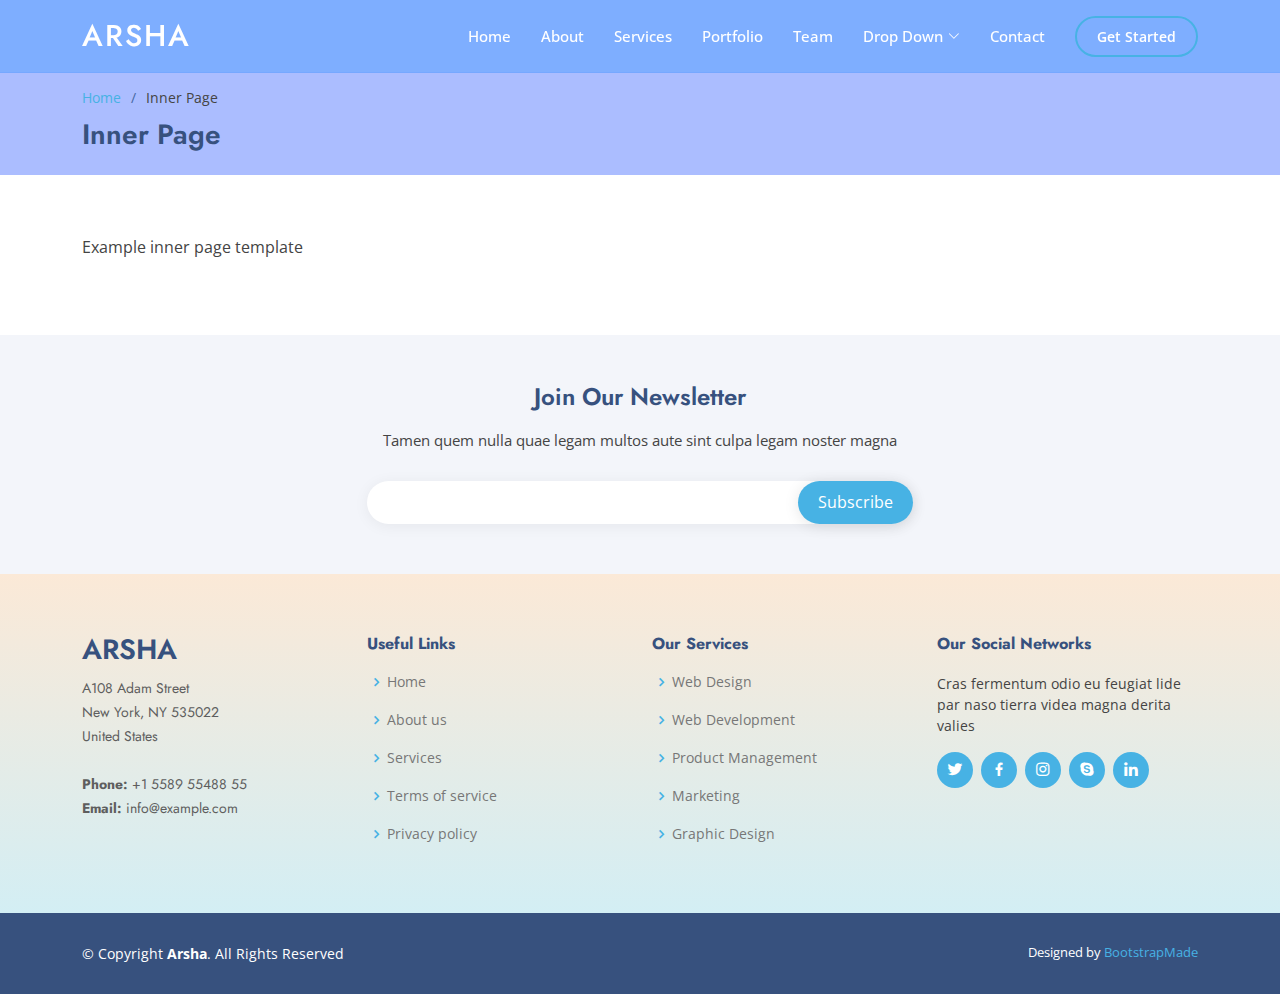
<file: inner-page.html>
<!DOCTYPE html>
<html lang="en">

<head>
  <meta charset="utf-8">
  <meta content="width=device-width, initial-scale=1.0" name="viewport">

  <title>Inner Page - Arsha Bootstrap Template</title>
  <meta content="" name="description">
  <meta content="" name="keywords">

  <!-- Favicons -->
  <link href="assets/img/favicon.png" rel="icon">
  <link href="assets/img/apple-touch-icon.png" rel="apple-touch-icon">

  <!-- Google Fonts -->
  <link href="https://fonts.googleapis.com/css?family=Open+Sans:300,300i,400,400i,600,600i,700,700i|Jost:300,300i,400,400i,500,500i,600,600i,700,700i|Poppins:300,300i,400,400i,500,500i,600,600i,700,700i" rel="stylesheet">

  <!-- Vendor CSS Files -->
  <link href="assets/vendor/aos/aos.css" rel="stylesheet">
  <link href="assets/vendor/bootstrap/css/bootstrap.min.css" rel="stylesheet">
  <link href="assets/vendor/bootstrap-icons/bootstrap-icons.css" rel="stylesheet">
  <link href="assets/vendor/boxicons/css/boxicons.min.css" rel="stylesheet">
  <link href="assets/vendor/glightbox/css/glightbox.min.css" rel="stylesheet">
  <link href="assets/vendor/remixicon/remixicon.css" rel="stylesheet">
  <link href="assets/vendor/swiper/swiper-bundle.min.css" rel="stylesheet">

  <!-- Template Main CSS File -->
  <link href="assets/css/style.css" rel="stylesheet">

  <!-- =======================================================
  * Template Name: Arsha
  * Updated: Sep 18 2023 with Bootstrap v5.3.2
  * Template URL: https://bootstrapmade.com/arsha-free-bootstrap-html-template-corporate/
  * Author: BootstrapMade.com
  * License: https://bootstrapmade.com/license/
  ======================================================== -->
</head>

<body>

  <!-- ======= Header ======= -->
  <header id="header" class="fixed-top header-inner-pages">
    <div class="container d-flex align-items-center">

      <h1 class="logo me-auto"><a href="index.html">Arsha</a></h1>
      <!-- Uncomment below if you prefer to use an image logo -->
      <!-- <a href="index.html" class="logo me-auto"><img src="assets/img/logo.png" alt="" class="img-fluid"></a>-->

      <nav id="navbar" class="navbar">
        <ul>
          <li><a class="nav-link scrollto " href="#hero">Home</a></li>
          <li><a class="nav-link scrollto" href="#about">About</a></li>
          <li><a class="nav-link scrollto" href="#services">Services</a></li>
          <li><a class="nav-link   scrollto" href="#portfolio">Portfolio</a></li>
          <li><a class="nav-link scrollto" href="#team">Team</a></li>
          <li class="dropdown"><a href="#"><span>Drop Down</span> <i class="bi bi-chevron-down"></i></a>
            <ul>
              <li><a href="#">Drop Down 1</a></li>
              <li class="dropdown"><a href="#"><span>Deep Drop Down</span> <i class="bi bi-chevron-right"></i></a>
                <ul>
                  <li><a href="#">Deep Drop Down 1</a></li>
                  <li><a href="#">Deep Drop Down 2</a></li>
                  <li><a href="#">Deep Drop Down 3</a></li>
                  <li><a href="#">Deep Drop Down 4</a></li>
                  <li><a href="#">Deep Drop Down 5</a></li>
                </ul>
              </li>
              <li><a href="#">Drop Down 2</a></li>
              <li><a href="#">Drop Down 3</a></li>
              <li><a href="#">Drop Down 4</a></li>
            </ul>
          </li>
          <li><a class="nav-link scrollto" href="#contact">Contact</a></li>
          <li><a class="getstarted scrollto" href="#about">Get Started</a></li>
        </ul>
        <i class="bi bi-list mobile-nav-toggle"></i>
      </nav><!-- .navbar -->

    </div>
  </header><!-- End Header -->

  <main id="main">

    <!-- ======= Breadcrumbs ======= -->
    <section id="breadcrumbs" class="breadcrumbs">
      <div class="container">

        <ol>
          <li><a href="index.html">Home</a></li>
          <li>Inner Page</li>
        </ol>
        <h2>Inner Page</h2>

      </div>
    </section><!-- End Breadcrumbs -->

    <section class="inner-page">
      <div class="container">
        <p>
          Example inner page template
        </p>
      </div>
    </section>

  </main><!-- End #main -->

  <!-- ======= Footer ======= -->
  <footer id="footer">

    <div class="footer-newsletter">
      <div class="container">
        <div class="row justify-content-center">
          <div class="col-lg-6">
            <h4>Join Our Newsletter</h4>
            <p>Tamen quem nulla quae legam multos aute sint culpa legam noster magna</p>
            <form action="" method="post">
              <input type="email" name="email"><input type="submit" value="Subscribe">
            </form>
          </div>
        </div>
      </div>
    </div>

    <div class="footer-top">
      <div class="container">
        <div class="row">

          <div class="col-lg-3 col-md-6 footer-contact">
            <h3>Arsha</h3>
            <p>
              A108 Adam Street <br>
              New York, NY 535022<br>
              United States <br><br>
              <strong>Phone:</strong> +1 5589 55488 55<br>
              <strong>Email:</strong> info@example.com<br>
            </p>
          </div>

          <div class="col-lg-3 col-md-6 footer-links">
            <h4>Useful Links</h4>
            <ul>
              <li><i class="bx bx-chevron-right"></i> <a href="#">Home</a></li>
              <li><i class="bx bx-chevron-right"></i> <a href="#">About us</a></li>
              <li><i class="bx bx-chevron-right"></i> <a href="#">Services</a></li>
              <li><i class="bx bx-chevron-right"></i> <a href="#">Terms of service</a></li>
              <li><i class="bx bx-chevron-right"></i> <a href="#">Privacy policy</a></li>
            </ul>
          </div>

          <div class="col-lg-3 col-md-6 footer-links">
            <h4>Our Services</h4>
            <ul>
              <li><i class="bx bx-chevron-right"></i> <a href="#">Web Design</a></li>
              <li><i class="bx bx-chevron-right"></i> <a href="#">Web Development</a></li>
              <li><i class="bx bx-chevron-right"></i> <a href="#">Product Management</a></li>
              <li><i class="bx bx-chevron-right"></i> <a href="#">Marketing</a></li>
              <li><i class="bx bx-chevron-right"></i> <a href="#">Graphic Design</a></li>
            </ul>
          </div>

          <div class="col-lg-3 col-md-6 footer-links">
            <h4>Our Social Networks</h4>
            <p>Cras fermentum odio eu feugiat lide par naso tierra videa magna derita valies</p>
            <div class="social-links mt-3">
              <a href="#" class="twitter"><i class="bx bxl-twitter"></i></a>
              <a href="#" class="facebook"><i class="bx bxl-facebook"></i></a>
              <a href="#" class="instagram"><i class="bx bxl-instagram"></i></a>
              <a href="#" class="google-plus"><i class="bx bxl-skype"></i></a>
              <a href="#" class="linkedin"><i class="bx bxl-linkedin"></i></a>
            </div>
          </div>

        </div>
      </div>
    </div>

    <div class="container footer-bottom clearfix">
      <div class="copyright">
        &copy; Copyright <strong><span>Arsha</span></strong>. All Rights Reserved
      </div>
      <div class="credits">
        <!-- All the links in the footer should remain intact. -->
        <!-- You can delete the links only if you purchased the pro version. -->
        <!-- Licensing information: https://bootstrapmade.com/license/ -->
        <!-- Purchase the pro version with working PHP/AJAX contact form: https://bootstrapmade.com/arsha-free-bootstrap-html-template-corporate/ -->
        Designed by <a href="https://bootstrapmade.com/">BootstrapMade</a>
      </div>
    </div>
  </footer><!-- End Footer -->

  <div id="preloader"></div>
  <a href="#" class="back-to-top d-flex align-items-center justify-content-center"><i class="bi bi-arrow-up-short"></i></a>

  <!-- Vendor JS Files -->
  <script src="assets/vendor/aos/aos.js"></script>
  <script src="assets/vendor/bootstrap/js/bootstrap.bundle.min.js"></script>
  <script src="assets/vendor/glightbox/js/glightbox.min.js"></script>
  <script src="assets/vendor/isotope-layout/isotope.pkgd.min.js"></script>
  <script src="assets/vendor/swiper/swiper-bundle.min.js"></script>
  <script src="assets/vendor/waypoints/noframework.waypoints.js"></script>
  <script src="assets/vendor/php-email-form/validate.js"></script>

  <!-- Template Main JS File -->
  <script src="assets/js/main.js"></script>

</body>

</html>
</file>
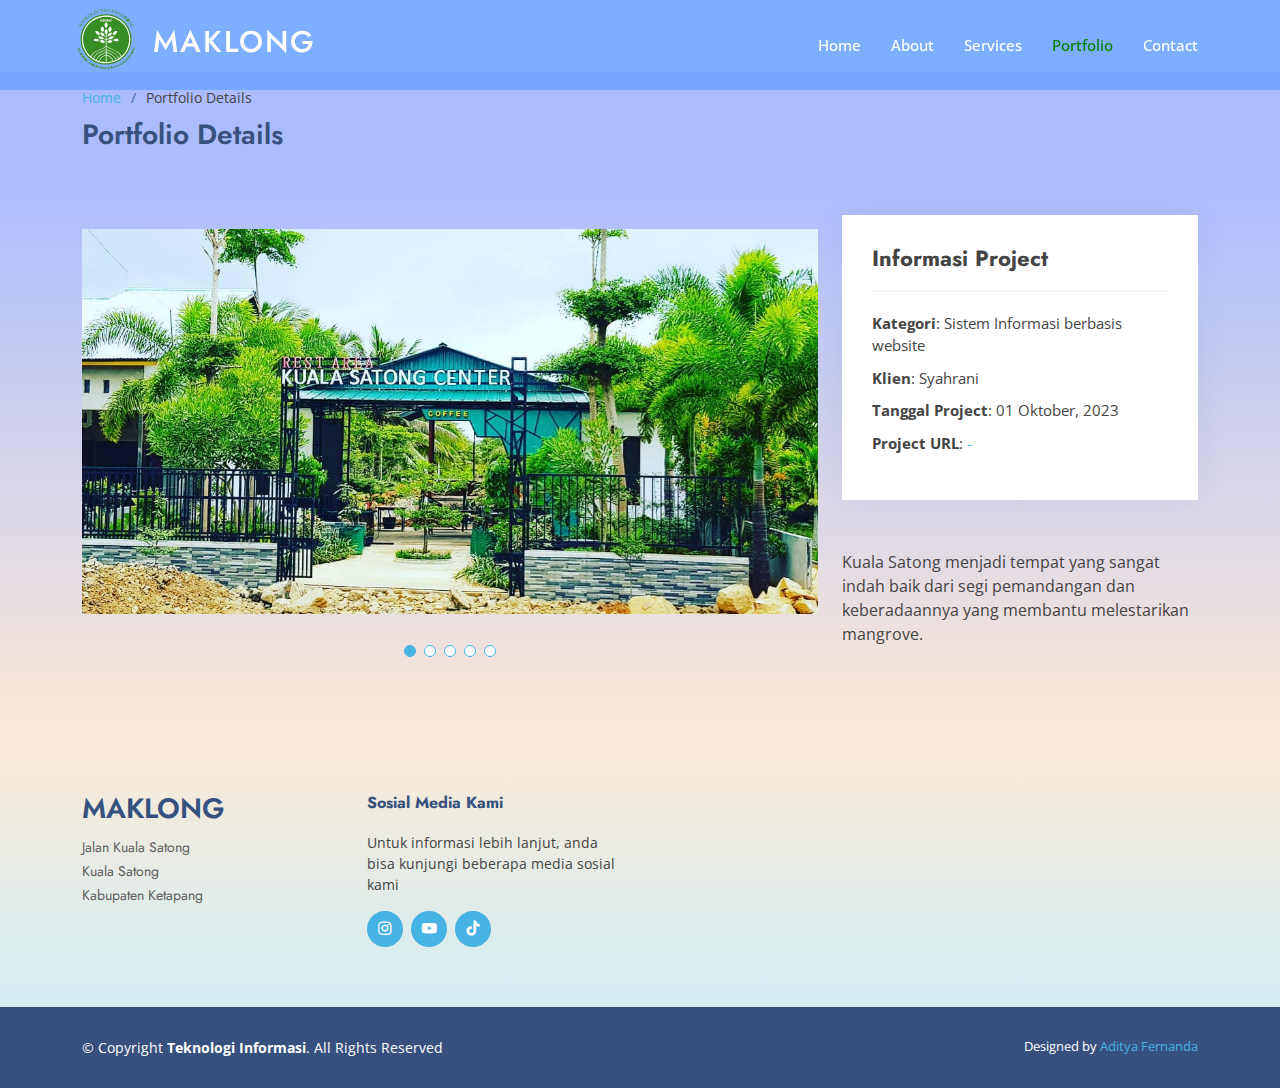
<file: portfolio-details.html>
<!DOCTYPE html>
<html lang="en">

<head>
  <meta charset="utf-8">
  <meta content="width=device-width, initial-scale=1.0" name="viewport">

  <title>MANGROVE KUALA SATONG</title>
  <meta content="" name="description">
  <meta content="" name="keywords">

  <!-- Favicons -->
  <link href="assets/img/portfolio/Logo mangrove center.svg" rel="icon">
  <link href="assets/img/apple-touch-icon.png" rel="apple-touch-icon">

  <!-- Google Fonts -->
  <link href="https://fonts.googleapis.com/css?family=Open+Sans:300,300i,400,400i,600,600i,700,700i|Jost:300,300i,400,400i,500,500i,600,600i,700,700i|Poppins:300,300i,400,400i,500,500i,600,600i,700,700i" rel="stylesheet">

  <!-- Vendor CSS Files -->
  <link href="assets/vendor/aos/aos.css" rel="stylesheet">
  <link href="assets/vendor/bootstrap/css/bootstrap.min.css" rel="stylesheet">
  <link href="assets/vendor/bootstrap-icons/bootstrap-icons.css" rel="stylesheet">
  <link href="assets/vendor/boxicons/css/boxicons.min.css" rel="stylesheet">
  <link href="assets/vendor/glightbox/css/glightbox.min.css" rel="stylesheet">
  <link href="assets/vendor/remixicon/remixicon.css" rel="stylesheet">
  <link href="assets/vendor/swiper/swiper-bundle.min.css" rel="stylesheet">

  <!-- Template Main CSS File -->
  <link href="assets/css/style.css" rel="stylesheet">

  <!-- =======================================================
  * Template Name: Arsha
  * Updated: Sep 18 2023 with Bootstrap v5.3.2
  * Template URL: https://bootstrapmade.com/arsha-free-bootstrap-html-template-corporate/
  * Author: BootstrapMade.com
  * License: https://bootstrapmade.com/license/
  ======================================================== -->
</head>

<body>

  <!-- ======= Header ======= -->
  <header id="header" class="fixed-top header-inner-pages">
    <div class="container d-flex align-items-center">

      <h1 class="logo me-auto"><img src="assets/img/portfolio/Logo mangrove center.svg" alt="" class="img-fluid"></a>
        <a href="index.html">MAKLONG</a></h1>
      <!-- Uncomment below if you prefer to use an image logo -->
      <!-- <a href="index.html" class="logo me-auto"><img src="assets/img/logo.png" alt="" class="img-fluid"></a>-->

      <nav id="navbar" class="navbar">
        <ul>
          <li><a class="nav-link scrollto " href="#hero">Home</a></li>
          <li><a class="nav-link scrollto" href="#about">About</a></li>
          <li><a class="nav-link scrollto" href="#services">Services</a></li>
          <li><a class="nav-link active scrollto" href="#portfolio">Portfolio</a></li>
          <li><a class="nav-link scrollto" href="#contact">Contact</a></li>
        </ul>
        <i class="bi bi-list mobile-nav-toggle"></i>
      </nav><!-- .navbar -->

    </div>
  </header><!-- End Header -->

  <main id="main">

    <!-- ======= Breadcrumbs ======= -->
    <section id="breadcrumbs" class="breadcrumbs">
      <div class="container">

        <ol>
          <li><a href="index.html">Home</a></li>
          <li>Portfolio Details</li>
        </ol>
        <h2>Portfolio Details</h2>

      </div>
    </section><!-- End Breadcrumbs -->

    <!-- ======= Portfolio Details Section ======= -->
    <section id="portfolio-details" class="portfolio-details">
      <div class="container">

        <div class="row gy-4">

          <div class="col-lg-8">
            <div class="portfolio-details-slider swiper">
              <div class="swiper-wrapper align-items-center">

                <div class="swiper-slide">
                  <img src="assets/img/portfolio/Portofolio Detail 1.jpg" alt="">
                </div>

                <div class="swiper-slide">
                  <img src="assets/img/portfolio/Portofolio Detail 2!.jpg" alt="">
                </div>

                <div class="swiper-slide">
                  <img src="assets/img/portfolio/Portofolio Detail 3!.jpg" alt="">
                </div>

                <div class="swiper-slide">
                  <img src="assets/img/portfolio/Portofolio Detail 4.jpg" alt="">
                </div>

                <div class="swiper-slide">
                  <img src="assets/img/portfolio/Portofolio Detail 5.jpg" alt="">
                </div>



              </div>
              <div class="swiper-pagination"></div>
            </div>
          </div>

          <div class="col-lg-4">
            <div class="portfolio-info">
              <h3>Informasi Project</h3>
              <ul>
                <li><strong>Kategori</strong>: Sistem Informasi berbasis website</li>
                <li><strong>Klien</strong>: Syahrani</li>
                <li><strong>Tanggal Project</strong>: 01 Oktober, 2023</li>
                <li><strong>Project URL</strong>: <a href="#">-</a></li>
              </ul>
            </div>
            <div class="portfolio-description">
              <h2></h2>
              <p>
                Kuala Satong menjadi tempat yang sangat indah baik dari segi pemandangan dan keberadaannya yang membantu melestarikan mangrove.
              </p>
            </div>
          </div>

        </div>

      </div>
    </section><!-- End Portfolio Details Section -->

  </main><!-- End #main -->

  <!-- ======= Footer ======= -->
  <footer id="footer">

  
    <div class="footer-top">
      <div class="container">
        <div class="row">

          <div class="col-lg-3 col-md-6 footer-contact">
            <h3>MAKLONG</h3>
            <p>
              Jalan Kuala Satong <br>
              Kuala Satong<br>
              Kabupaten Ketapang <br><br>
            </p>
          </div>

        
          <div class="col-lg-3 col-md-6 footer-links">
            <h4>Sosial Media Kami</h4>
            <p>Untuk informasi lebih lanjut, anda bisa kunjungi beberapa media sosial kami</p>
            <div class="social-links mt-3">
              <a href="#" class="instagram"><i class="bx bxl-instagram"></i></a>
              <a href="#" class="youtube"><i class='bx bxl-youtube'></i></a>
              <a href="#" class="tiktok"><i class='bx bxl-tiktok'></i></a>
            </div>
          </div>

        </div>
      </div>
    </div>

    <div class="container footer-bottom clearfix">
      <div class="copyright">
        &copy; Copyright <strong><span>Teknologi Informasi</span></strong>. All Rights Reserved
      </div>
      <div class="credits">
        <!-- All the links in the footer should remain intact. -->
        <!-- You can delete the links only if you purchased the pro version. -->
        <!-- Licensing information: https://bootstrapmade.com/license/ -->
        <!-- Purchase the pro version with working PHP/AJAX contact form: https://bootstrapmade.com/arsha-free-bootstrap-html-template-corporate/ -->
        Designed by <a href="https://bootstrapmade.com/">Aditya Fernanda</a>
      </div>
    </div>
  </footer><!-- End Footer -->

  <div id="preloader"></div>
  <a href="#" class="back-to-top d-flex align-items-center justify-content-center"><i class="bi bi-arrow-up-short"></i></a>

  <!-- Vendor JS Files -->
  <script src="assets/vendor/aos/aos.js"></script>
  <script src="assets/vendor/bootstrap/js/bootstrap.bundle.min.js"></script>
  <script src="assets/vendor/glightbox/js/glightbox.min.js"></script>
  <script src="assets/vendor/isotope-layout/isotope.pkgd.min.js"></script>
  <script src="assets/vendor/swiper/swiper-bundle.min.js"></script>
  <script src="assets/vendor/waypoints/noframework.waypoints.js"></script>
  <script src="assets/vendor/php-email-form/validate.js"></script>

  <!-- Template Main JS File -->
  <script src="assets/js/main.js"></script>

</body>

</html>
</file>
<file: assets/css/style.css>
/**
* Template Name: Arsha
* Updated: Sep 18 2023 with Bootstrap v5.3.2
* Template URL: https://bootstrapmade.com/arsha-free-bootstrap-html-template-corporate/
* Author: BootstrapMade.com
* License: https://bootstrapmade.com/license/
*/

/*--------------------------------------------------------------
# General
--------------------------------------------------------------*/
body {
  font-family: "Open Sans", sans-serif;
  color: #444444;
}

a {
  color: #47b2e4;
  text-decoration: none;
}

a:hover {
  color: #73c5eb;
  text-decoration: none;
}

h1,
h2,
h3,
h4,
h5,
h6 {
  font-family: "Jost", sans-serif;
}

/*--------------------------------------------------------------
# Preloader
--------------------------------------------------------------*/
#preloader {
  position: fixed;
  top: 0;
  left: 0;
  right: 0;
  bottom: 0;
  z-index: 9999;
  overflow: hidden;
  background: #37517e;
}

#preloader:before {
  content: "";
  position: fixed;
  top: calc(50% - 30px);
  left: calc(50% - 30px);
  border: 6px solid #37517e;
  border-top-color: #fff;
  border-bottom-color: #fff;
  border-radius: 50%;
  width: 60px;
  height: 60px;
  animation: animate-preloader 1s linear infinite;
}

@keyframes animate-preloader {
  0% {
    transform: rotate(0deg);
  }

  100% {
    transform: rotate(360deg);
  }
}

/*--------------------------------------------------------------
# Back to top button
--------------------------------------------------------------*/
.back-to-top {
  position: fixed;
  visibility: hidden;
  opacity: 0;
  right: 15px;
  bottom: 15px;
  z-index: 996;
  background: #47b2e4;
  width: 40px;
  height: 40px;
  border-radius: 50px;
  transition: all 0.4s;
}

.back-to-top i {
  font-size: 24px;
  color: #fff;
  line-height: 0;
}

.back-to-top:hover {
  background: #6bc1e9;
  color: #fff;
}

.back-to-top.active {
  visibility: visible;
  opacity: 1;
}

/*--------------------------------------------------------------
# Header
--------------------------------------------------------------*/
#header {
  transition: all 0.5s;
  z-index: 997;
  padding: 15px 0;
}

#header.header-scrolled,
#header.header-inner-pages {
  background:  rgba(112, 165, 255, 0.9);
}

#header .logo {
  font-size: 30px;
  margin: 0;
  padding: 0;
  line-height: 1;
  font-weight: 500;
  letter-spacing: 2px;
  text-transform: uppercase;
}

#header .logo a {
  color: #fff;
}

#header .logo img {
  max-height: 60px;
  position: relative;
  width: 60px;
  right: 6px;
  bottom: 6px;
}

/*--------------------------------------------------------------
# Navigation Menu
--------------------------------------------------------------*/
/**
* Desktop Navigation 
*/
.navbar {
  padding: 0;
}

.navbar ul {
  margin: 0;
  padding: 0;
  display: flex;
  list-style: none;
  align-items: center;
}

.navbar li {
  position: relative;
}

.navbar a,
.navbar a:focus {
  display: flex;
  align-items: center;
  justify-content: space-between;
  padding: 10px 0 10px 30px;
  font-size: 15px;
  font-weight: 500;
  color: #fff;
  white-space: nowrap;
  transition: 0.3s;
}

.navbar a i,
.navbar a:focus i {
  font-size: 12px;
  line-height: 0;
  margin-left: 5px;
}

.navbar a:hover,
.navbar .active,
.navbar .active:focus,
.navbar li:hover>a {
  color: green;
}

.navbar .getstarted,
.navbar .getstarted:focus {
  padding: 8px 20px;
  margin-left: 30px;
  border-radius: 50px;
  color: #fff;
  font-size: 14px;
  border: 2px solid #47b2e4;
  font-weight: 600;
}

.navbar .getstarted:hover,
.navbar .getstarted:focus:hover {
  color: #fff;
  background: #31a9e1;
}

.navbar .dropdown ul {
  display: block;
  position: absolute;
  left: 14px;
  top: calc(100% + 30px);
  margin: 0;
  padding: 10px 0;
  z-index: 99;
  opacity: 0;
  visibility: hidden;
  background: #fff;
  box-shadow: 0px 0px 30px rgba(127, 137, 161, 0.25);
  transition: 0.3s;
  border-radius: 4px;
}

.navbar .dropdown ul li {
  min-width: 200px;
}

.navbar .dropdown ul a {
  padding: 10px 20px;
  font-size: 14px;
  text-transform: none;
  font-weight: 500;
  color: #0c3c53;
}

.navbar .dropdown ul a i {
  font-size: 12px;
}

.navbar .dropdown ul a:hover,
.navbar .dropdown ul .active:hover,
.navbar .dropdown ul li:hover>a {
  color: #47b2e4;
}

.navbar .dropdown:hover>ul {
  opacity: 1;
  top: 100%;
  visibility: visible;
}

.navbar .dropdown .dropdown ul {
  top: 0;
  left: calc(100% - 30px);
  visibility: hidden;
}

.navbar .dropdown .dropdown:hover>ul {
  opacity: 1;
  top: 0;
  left: 100%;
  visibility: visible;
}

@media (max-width: 1366px) {
  .navbar .dropdown .dropdown ul {
    left: -90%;
  }

  .navbar .dropdown .dropdown:hover>ul {
    left: -100%;
  }
}

/**
* Mobile Navigation 
*/
.mobile-nav-toggle {
  color: #fff;
  font-size: 28px;
  cursor: pointer;
  display: none;
  line-height: 0;
  transition: 0.5s;
}

.mobile-nav-toggle.bi-x {
  color: #fff;
}

@media (max-width: 991px) {
  .mobile-nav-toggle {
    display: block;
  }

  .navbar ul {
    display: none;
  }
}

.navbar-mobile {
  position: fixed;
  overflow: hidden;
  top: 0;
  right: 0;
  left: 0;
  bottom: 0;
  background: rgba(40, 58, 90, 0.9);
  transition: 0.3s;
  z-index: 999;
}

.navbar-mobile .mobile-nav-toggle {
  position: absolute;
  top: 15px;
  right: 15px;
}

.navbar-mobile ul {
  display: block;
  position: absolute;
  top: 55px;
  right: 15px;
  bottom: 15px;
  left: 15px;
  padding: 10px 0;
  border-radius: 10px;
  background-color: #fff;
  overflow-y: auto;
  transition: 0.3s;
}

.navbar-mobile a,
.navbar-mobile a:focus {
  padding: 10px 20px;
  font-size: 15px;
  color: #37517e;
}

.navbar-mobile a:hover,
.navbar-mobile .active,
.navbar-mobile li:hover>a {
  color: #47b2e4;
}

.navbar-mobile .getstarted,
.navbar-mobile .getstarted:focus {
  margin: 15px;
  color: #37517e;
}

.navbar-mobile .dropdown ul {
  position: static;
  display: none;
  margin: 10px 20px;
  padding: 10px 0;
  z-index: 99;
  opacity: 1;
  visibility: visible;
  background: #fff;
  box-shadow: 0px 0px 30px rgba(127, 137, 161, 0.25);
}

.navbar-mobile .dropdown ul li {
  min-width: 200px;
}

.navbar-mobile .dropdown ul a {
  padding: 10px 20px;
}

.navbar-mobile .dropdown ul a i {
  font-size: 12px;
}

.navbar-mobile .dropdown ul a:hover,
.navbar-mobile .dropdown ul .active:hover,
.navbar-mobile .dropdown ul li:hover>a {
  color: #47b2e4;
}

.navbar-mobile .dropdown>.dropdown-active {
  display: block;
  visibility: visible !important;
}

/*--------------------------------------------------------------
# Hero Section
--------------------------------------------------------------*/
#hero {
  width: 100%;
  height: 100vh;
  background: url(../img/Latar\ Hero\.jpeg) fixed center center;
  background-size: cover;
}

#hero .container {
  padding-top: 72px;
}

#hero h1 {
  margin: 0 0 10px 0;
  font-size: 48px;
  font-weight: 700;
  line-height: 56px;
  color: #fff;
  text-align: center;
  position: absolute;
  top: 50%;
  left: 50%;
  transform: translateX(-50%) translateY(-75%);
}

#hero h2 {
  color: rgba(255, 255, 255, 0.6);
  margin-bottom: 50px;
  font-size: 24px;
  text-align: center;
  position: relative;
  top: 55%;
  left: 16%;
  transform: translateX(-50) translateY(-30);
}

#hero .btn-get-started {
  font-family: "Jost", sans-serif;
  font-weight: 500;
  font-size: 16px;
  letter-spacing: 1px;
  display: inline-block;
  padding: 10px 28px 11px 28px;
  border-radius: 50px;
  transition: 0.5s;
  margin: 10px0 0 0;
  color: #fff;
  background: #47b2e4;
  position: relative;
  top: 48px;
  left: 12%;
}

#hero .btn-get-started:hover {
  background: #209dd8;
}

#hero .btn-watch-video {
  font-size: 16px;
  display: flex;
  align-items: center;
  transition: 0.5s;
  margin: 10px 0 0 25px;
  color: #ffffff;
  line-height: 1;
  position: relative;
  left: 25%;
  top: 40px;
  
}

#hero .btn-watch-video i {
  line-height: 0;
  color: #fff;
  font-size: 32px;
  transition: 0.3s;
  align-items: center;
  position: relative;
  top: 3%;
  right: 7%;
}


#hero .btn-watch-video:hover i {
  color: #47b2e4;
}

#hero .animated {
  animation: up-down 2s ease-in-out infinite alternate-reverse both;
}

@media (max-width: 991px) {
  #hero {
    height: 100vh;
    text-align: center;
  }

  #hero .animated {
    animation: none;
  }

  #hero .hero-img {
    text-align: center;
  }

  #hero .hero-img img {
    width: 50%;
  }
}

@media (max-width: 768px) {
  #hero h1 {
    font-size: 28px;
    line-height: 36px;
  }

  #hero h2 {
    font-size: 18px;
    line-height: 24px;
    margin-bottom: 30px;
  }

  #hero .hero-img img {
    width: 70%;
  }
}

@media (max-width: 575px) {
  #hero .hero-img img {
    width: 80%;
  }

  #hero .btn-get-started {
    font-size: 16px;
    padding: 10px 24px 11px 24px;
  }
}

@keyframes up-down {
  0% {
    transform: translateY(10px);
  }

  100% {
    transform: translateY(-10px);
  }
}

/*--------------------------------------------------------------
# Sections General
--------------------------------------------------------------*/
section {
  padding: 60px 0;
  overflow: hidden;
}

.section-bg {
  background-color: #f3f5fa;
}

.section-title {
  text-align: center;
  padding-bottom: 30px;
}

.section-title h2 {
  font-size: 32px;
  font-weight: bold;
  text-transform: uppercase;
  margin-bottom: 20px;
  padding-bottom: 20px;
  position: relative;
  color: #37517e;
}

.section-title h2::before {
  content: "";
  position: absolute;
  display: block;
  width: 120px;
  height: 1px;
  background: #ddd;
  bottom: 1px;
  left: calc(50% - 60px);
}

.section-title h2::after {
  content: "";
  position: absolute;
  display: block;
  width: 40px;
  height: 3px;
  background: #47b2e4;
  bottom: 0;
  left: calc(50% - 20px);
}

.section-title p {
  margin-bottom: 0;
}

/*--------------------------------------------------------------
# Clients
--------------------------------------------------------------*/
.clients {
  padding: 12px 0;
  text-align: center;
}

.clients img {
  max-width: 45%;
  transition: all 0.4s ease-in-out;
  display: inline-block;
  padding: 15px 0;
  filter: grayscale(100);
}

.clients img:hover {
  filter: none;
  transform: scale(1.1);
}

@media (max-width: 768px) {
  .clients img {
    max-width: 40%;
  }
}

/*--------------------------------------------------------------
# About Us
--------------------------------------------------------------*/
.about {
  width: 100%;
  height: 102vh;
  background: url(../img/belajarcorel3.svg);
  background-size: cover;
}

.about .content p {
  color: black ;
  font-family: Cambria, Cochin, Georgia, Times, 'Times New Roman', serif;
  font-style: normal;
  outline-width: 39px;
  outline-color: #28a745;
}
  

.about .content h3 {
  font-weight: 600;
  font-size: 26px;
}

.about .content ul {
  list-style: none;
  padding: 0;
}

.about .content ul li {
  padding-left: 28px;
  position: relative;
  color: #34073d;
  font-weight: bold;
  font-style: italic;
}

.about .content ul li+li {
  margin-top: 10px;
}

.about .content ul i {
  position: absolute;
  left: 0;
  top: 2px;
  font-size: 20px;
  color: skyblue;
  line-height: 1;
}

.about .content p:last-child {
  margin-bottom: 0;
}

.about .content .btn-learn-more {
  font-family: "Poppins", sans-serif;
  font-weight: 500;
  font-size: 14px;
  letter-spacing: 1px;
  display: inline-block;
  padding: 12px 32px; 
  border-radius: 4px;
  transition: 0.3s;
  line-height: 1;
  color: #47b2e4;
  animation-delay: 0.8s;
  margin-top: 6px;
  border: 2px solid #47b2e4;
}

.about .content .btn-learn-more:hover {
  background: #47b2e4;
  color: #fff;
  text-decoration: none;
}

/*--------------------------------------------------------------
# Why Us
--------------------------------------------------------------*/
.why-us {
  background-size: cover;
  background-image: linear-gradient(to bottom, #b2ef90, #47b2ee);
}

.why-us .content {
  padding: 60px 100px 0 100px;
}

.why-us .content h3 {
  font-weight: 400;
  font-size: 34px;
  color: #37517e;
}

.why-us .content h4 {
  font-size: 20px;
  font-weight: 700;
  margin-top: 5px;
}

.why-us .content p {
  font-size: 15px;
  color: #848484;
}

.why-us .img {
  background-size: contain;
  background-repeat: no-repeat;
  background-position: center center;
}

.why-us .accordion-list {
  padding: 0 100px 60px 100px;
}

.why-us .accordion-list ul {
  padding: 0;
  list-style: none;
}

.why-us .accordion-list li+li {
  margin-top: 15px;
}

.why-us .accordion-list li {
  padding: 20px;
  background: #fff;
  border-radius: 4px;
}

.why-us .accordion-list a {
  display: block;
  position: relative;
  font-family: "Poppins", sans-serif;
  font-size: 16px;
  line-height: 24px;
  font-weight: 500;
  padding-right: 30px;
  outline: none;
  cursor: pointer;
}

.why-us .accordion-list span {
  color: #47b2e4;
  font-weight: 600;
  font-size: 18px;
  padding-right: 10px;
}

.why-us .accordion-list i {
  font-size: 24px;
  position: absolute;
  right: 0;
  top: 0;
}

.why-us .accordion-list p {
  margin-bottom: 0;
  padding: 10px 0 0 0;
}

.why-us .accordion-list .icon-show {
  display: none;
}

.why-us .accordion-list a.collapsed {
  color: #343a40;
}

.why-us .accordion-list a.collapsed:hover {
  color: #47b2e4;
}

.why-us .accordion-list a.collapsed .icon-show {
  display: inline-block;
}

.why-us .accordion-list a.collapsed .icon-close {
  display: none;
}

@media (max-width: 1024px) {

  .why-us .content,
  .why-us .accordion-list {
    padding-left: 0;
    padding-right: 0;
  }
}

@media (max-width: 992px) {
  .why-us .img {
    min-height: 400px;
  }

  .why-us .content {
    padding-top: 30px;
  }

  .why-us .accordion-list {
    padding-bottom: 30px;
  }
}

@media (max-width: 575px) {
  .why-us .img {
    min-height: 200px;
  }
}

/*--------------------------------------------------------------
# Skills
--------------------------------------------------------------*/
.skills {
  background-size: cover;
  background-image: linear-gradient(to bottom, #47b2ee, #60efff);
}

.skills .content h3 {
  font-weight: 700;
  font-size: 32px;
  color: #37517e;
  font-family: "Poppins", sans-serif;
}

.skills .content ul {
  list-style: none;
  padding: 0;
}

.skills .content ul li {
  padding-bottom: 10px;
}

.skills .content ul i {
  font-size: 20px;
  padding-right: 4px;
  color: #47b2e4;
}

.skills .content p:last-child {
  margin-bottom: 0;
}

.skills .progress {
  height: 60px;
  display: block;
  background: none;
  border-radius: 0;
}

.skills .progress .skill {
  padding: 0;
  margin: 0 0 6px 0;
  text-transform: uppercase;
  display: block;
  font-weight: 600;
  font-family: "Poppins", sans-serif;
  color: #37517e;
}

.skills .progress .skill .val {
  float: right;
  font-style: normal;
}

.skills .progress-bar-wrap {
  background: #e8edf5;
  height: 10px;
}

.skills .progress-bar {
  width: 1px;
  height: 10px;
  transition: 0.9s;
  background-color: #4668a2;
}

/*--------------------------------------------------------------
# Services
--------------------------------------------------------------*/
.services {
  background: url(../img/coba\ corel\ coy1.svg);
  background-size: cover;
} 

.services .section-title h2 {
  text-shadow: white;
}


.services .icon-box {
  box-shadow: 0px 0 25px 0 rgba(0, 0, 0, 0.1);
  padding: 50px 30px;
  transition: all ease-in-out 0.4s;
  background: #fff;
}

.services .icon-box .icon {
  margin-bottom: 10px;
}

.services .icon-box .icon i {
  color: #47b2e4;
  font-size: 36px;
  transition: 0.3s;
}

.services .icon-box h4 {
  font-weight: 500;
  margin-bottom: 15px;
  font-size: 24px;
}

.services .icon-box h4 a {
  color: #37517e;
  transition: ease-in-out 0.3s;
}

.services .icon-box p {
  line-height: 24px;
  font-size: 14px;
  margin-bottom: 0;
}

.services .icon-box:hover {
  transform: translateY(-10px);
}

.services .icon-box:hover h4 a {
  color: #47b2e4;
}

/*--------------------------------------------------------------
# Middle
--------------------------------------------------------------*/
.cta {
  background: url("../img/Latar\ Hero\ 3.jpg") fixed center center;
  background-size: cover;
  padding: 120px 0;
  width: 100%;
}

@media (max-width: 1024px) {
  .cta {
    background-attachment: scroll;
  }
}

@media (min-width: 769px) {
  .cta .cta-btn-container {
    display: flex;
    align-items: center;
    justify-content: flex-end;
  }
}

@media (max-width: 1024px) {
  .cta {
    background-attachment: scroll;
  }
}

@media (min-width: 769px) {
  .cta .cta-btn-container {
    display: flex;
    align-items: center;
    justify-content: flex-end;
  }
}

/*--------------------------------------------------------------
# Portfolio
--------------------------------------------------------------*/
.portfolio {
  background-image: linear-gradient(to bottom, #40c9ff, #95cfc6);
}

.portfolio #portfolio-flters {
  list-style: none;
  margin-bottom: 20px;
}

.portfolio #portfolio-flters li {
  cursor: pointer;
  display: inline-block;
  margin: 10px 5px;
  font-size: 15px;
  font-weight: 500;
  line-height: 1;
  color: #444444;
  transition: all 0.3s;
  padding: 8px 20px;
  border-radius: 50px;
  font-family: "Poppins", sans-serif;
}

.portfolio #portfolio-flters li:hover,
.portfolio #portfolio-flters li.filter-active {
  background: #47b2e4;
  color: #fff;
}

.portfolio .portfolio-item {
  margin-bottom: 30px;
}

.portfolio .portfolio-item .portfolio-img {
  overflow: hidden;
}

.portfolio .portfolio-item .portfolio-img img {
  transition: all 0.6s;
}

.portfolio .portfolio-item .portfolio-info {
  opacity: 0;
  position: absolute;
  left: 15px;
  bottom: 0;
  z-index: 3;
  right: 15px;
  transition: all 0.3s;
  background: rgba(55, 81, 126, 0.8);
  padding: 10px 15px;
}

.portfolio .portfolio-item .portfolio-info h4 {
  font-size: 18px;
  color: #fff;
  font-weight: 600;
  color: #fff;
  margin-bottom: 0px;
}

.portfolio .portfolio-item .portfolio-info p {
  color: #f9fcfe;
  font-size: 14px;
  margin-bottom: 0;
}

.portfolio .portfolio-item .portfolio-info .preview-link,
.portfolio .portfolio-item .portfolio-info .details-link {
  position: absolute;
  right: 40px;
  font-size: 24px;
  top: calc(50% - 18px);
  color: #fff;
  transition: 0.3s;
}

.portfolio .portfolio-item .portfolio-info .preview-link:hover,
.portfolio .portfolio-item .portfolio-info .details-link:hover {
  color: #47b2e4;
}

.portfolio .portfolio-item .portfolio-info .details-link {
  right: 10px;
}

.portfolio .portfolio-item:hover .portfolio-img img {
  transform: scale(1.15);
}

.portfolio .portfolio-item:hover .portfolio-info {
  opacity: 1;
}

/*--------------------------------------------------------------
# Portfolio Details
--------------------------------------------------------------*/
.portfolio-details {
  padding-top: 40px;
  background-image: linear-gradient(to bottom, #abbdff, #fbe9d7);
  background-size: cover;
}

.portfolio-details .portfolio-details-slider img {
  width: 100%;
}

.portfolio-details .portfolio-details-slider .swiper-pagination {
  margin-top: 20px;
  position: relative;
}

.portfolio-details .portfolio-details-slider .swiper-pagination .swiper-pagination-bullet {
  width: 12px;
  height: 12px;
  background-color: #fff;
  opacity: 1;
  border: 1px solid #47b2e4;
}

.portfolio-details .portfolio-details-slider .swiper-pagination .swiper-pagination-bullet-active {
  background-color: #47b2e4;
}

.portfolio-details .portfolio-info {
  padding: 30px;
  box-shadow: 0px 0 30px rgba(55, 81, 126, 0.08);
  background: white;
}

.portfolio-details .portfolio-info h3 {
  font-size: 22px;
  font-weight: 700;
  margin-bottom: 20px;
  padding-bottom: 20px;
  border-bottom: 1px solid #eee;
}

.portfolio-details .portfolio-info ul {
  list-style: none;
  padding: 0;
  font-size: 15px;
}

.portfolio-details .portfolio-info ul li+li {
  margin-top: 10px;
}

.portfolio-details .portfolio-description {
  padding-top: 30px;
}

.portfolio-details .portfolio-description h2 {
  font-size: 26px;
  font-weight: 700;
  margin-bottom: 20px;
}

.portfolio-details .portfolio-description p {
  padding: 0;
}

/*--------------------------------------------------------------
# Team
--------------------------------------------------------------*/
.team {
  background-image: linear-gradient(to bottom, #d8ded6, #83d0cb);
}
.team .member {
  position: relative;
  padding: 30px;
  border-radius: 5px;
  transition: 0.5s;
  height: 100%;
}

.team .member .pic {
  overflow: hidden;
  width: 180px;
  border-radius: 50%;
}

.team .member .pic img {
  transition: ease-in-out 0.3s;
}

.team .member:hover {
  transform: translateY(-10px);
}

.team .member .member-info {
  padding-left: 30px;
}

.team .member h4 {
  font-weight: 700;
  margin-bottom: 5px;
  font-size: 20px;
  color: #37517e;
}

.team .member span {
  display: block;
  font-size: 15px;
  padding-bottom: 10px;
  position: relative;
  font-weight: 500;
}

.team .member span::after {
  content: "";
  position: absolute;
  display: block;
  width: 50px;
  height: 1px;
  background: #cbd6e9;
  bottom: 0;
  left: 0;
}

.team .member p {
  margin: 10px 0 0 0;
  font-size: 14px;
}

.team .member .social {
  margin-top: 12px;
  display: flex;
  align-items: center;
  justify-content: flex-start;
}


.team .member .social a i {
  color: #37517e;
  font-size: 16px;
  margin: 0 2px;
}

.team .member .social a:hover {
  background: #47b2e4;
}

.team .member .social a:hover i {
  color: #fff;
}

.team .member .social a+a {
  margin-left: 8px;
}

/*--------------------------------------------------------------
# Pricing
--------------------------------------------------------------*/
.pricing .row {
  padding-top: 40px;
}

.pricing .box {
  padding: 60px 40px;
  box-shadow: 0 3px 20px -2px rgba(20, 45, 100, 0.1);
  background: #fff;
  height: 100%;
  border-top: 4px solid #fff;
  border-radius: 5px;
}

.pricing h3 {
  font-weight: 500;
  margin-bottom: 15px;
  font-size: 20px;
  color: #37517e;
}

.pricing h4 {
  font-size: 48px;
  color: #37517e;
  font-weight: 400;
  font-family: "Jost", sans-serif;
  margin-bottom: 25px;
}

.pricing h4 sup {
  font-size: 28px;
}

.pricing h4 span {
  color: #47b2e4;
  font-size: 18px;
  display: block;
}

.pricing ul {
  padding: 20px 0;
  list-style: none;
  color: #999;
  text-align: left;
  line-height: 20px;
}

.pricing ul li {
  padding: 10px 0 10px 30px;
  position: relative;
}

.pricing ul i {
  color: #28a745;
  font-size: 24px;
  position: absolute;
  left: 0;
  top: 6px;
}

.pricing ul .na {
  color: #ccc;
}

.pricing ul .na i {
  color: #ccc;
}

.pricing ul .na span {
  text-decoration: line-through;
}

.pricing .buy-btn {
  display: inline-block;
  padding: 12px 35px;
  border-radius: 50px;
  color: #47b2e4;
  transition: none;
  font-size: 16px;
  font-weight: 500;
  font-family: "Jost", sans-serif;
  transition: 0.3s;
  border: 1px solid #47b2e4;
}

.pricing .buy-btn:hover {
  background: #47b2e4;
  color: #fff;
}

.pricing .featured {
  border-top-color: #47b2e4;
}

.pricing .featured .buy-btn {
  background: #47b2e4;
  color: #fff;
}

.pricing .featured .buy-btn:hover {
  background: #23a3df;
}

@media (max-width: 992px) {
  .pricing .box {
    max-width: 60%;
    margin: 0 auto 30px auto;
  }
}

@media (max-width: 767px) {
  .pricing .box {
    max-width: 80%;
    margin: 0 auto 30px auto;
  }
}

@media (max-width: 420px) {
  .pricing .box {
    max-width: 100%;
    margin: 0 auto 30px auto;
  }
}

/*--------------------------------------------------------------
# Frequently Asked Questions
--------------------------------------------------------------*/
.faq .faq-list {
  padding: 0 100px;
}

.faq .faq-list ul {
  padding: 0;
  list-style: none;
}

.faq .faq-list li+li {
  margin-top: 15px;
}

.faq .faq-list li {
  padding: 20px;
  background: #fff;
  border-radius: 4px;
  position: relative;
}

.faq .faq-list a {
  display: block;
  position: relative;
  font-family: "Poppins", sans-serif;
  font-size: 16px;
  line-height: 24px;
  font-weight: 500;
  padding: 0 30px;
  outline: none;
  cursor: pointer;
}

.faq .faq-list .icon-help {
  font-size: 24px;
  position: absolute;
  right: 0;
  left: 20px;
  color: #47b2e4;
}

.faq .faq-list .icon-show,
.faq .faq-list .icon-close {
  font-size: 24px;
  position: absolute;
  right: 0;
  top: 0;
}

.faq .faq-list p {
  margin-bottom: 0;
  padding: 10px 0 0 0;
}

.faq .faq-list .icon-show {
  display: none;
}

.faq .faq-list a.collapsed {
  color: #37517e;
  transition: 0.3s;
}

.faq .faq-list a.collapsed:hover {
  color: #47b2e4;
}

.faq .faq-list a.collapsed .icon-show {
  display: inline-block;
}

.faq .faq-list a.collapsed .icon-close {
  display: none;
}

@media (max-width: 1200px) {
  .faq .faq-list {
    padding: 0;
  }
}

/*--------------------------------------------------------------
# Contact
--------------------------------------------------------------*/
.contact {
  width: 100%;
  height: 100%;
  background: url(../img/background\ contact3.svg);
  background-size: cover;
}

.contact .info {
  border-top: 3px solid #47b2e4;
  border-bottom: 3px solid #47b2e4;
  padding: 30px;
  background: #fff;
  width: 100%;
  box-shadow: 0 0 24px 0 rgba(0, 0, 0, 0.1);
}

.contact .info i {
  font-size: 20px;
  color: #47b2e4;
  float: left;
  width: 44px;
  height: 44px;
  background: #e7f5fb;
  display: flex;
  justify-content: center;
  align-items: center;
  border-radius: 50px;
  transition: all 0.3s ease-in-out;
}

.contact .info h4 {
  padding: 0 0 0 60px;
  font-size: 22px;
  font-weight: 600;
  margin-bottom: 5px;
  color: #37517e;
}

.contact .info p {
  padding: 0 0 10px 60px;
  margin-bottom: 20px;
  font-size: 14px;
  color: #6182ba;
}

.contact .info .email p {
  padding-top: 5px;
}

.contact .info .social-links {
  padding-left: 60px;
}

.contact .info .social-links a {
  font-size: 18px;
  display: inline-block;
  background: #333;
  color: #fff;
  line-height: 1;
  padding: 8px 0;
  border-radius: 50%;
  text-align: center;
  width: 36px;
  height: 36px;
  transition: 0.3s;
  margin-right: 10px;
}

.contact .info .social-links a:hover {
  background: #47b2e4;
  color: #fff;
}

.contact .info .email:hover i,
.contact .info .address:hover i,
.contact .info .phone:hover i {
  background: #47b2e4;
  color: #fff;
}



@keyframes animate-loading {
  0% {
    transform: rotate(0deg);
  }

  100% {
    transform: rotate(360deg);
  }
}

/*--------------------------------------------------------------
# Breadcrumbs
--------------------------------------------------------------*/
.breadcrumbs {
  padding: 15px 0;
  background: #f3f5fa;
  min-height: 40px;
  margin-top: 72px;
  background: #abbdff;
}

@media (max-width: 992px) {
  .breadcrumbs {
    margin-top: 68px;
  }
}

.breadcrumbs h2 {
  font-size: 28px;
  font-weight: 600;
  color: #37517e;
}

.breadcrumbs ol {
  display: flex;
  flex-wrap: wrap;
  list-style: none;
  padding: 0 0 10px 0;
  margin: 0;
  font-size: 14px;
}

.breadcrumbs ol li+li {
  padding-left: 10px;
}

.breadcrumbs ol li+li::before {
  display: inline-block;
  padding-right: 10px;
  color: #4668a2;
  content: "/";
}

/*--------------------------------------------------------------
# Footer
--------------------------------------------------------------*/
#footer {
  font-size: 14px;
  background: #37517e;
}

#footer .footer-newsletter {
  padding: 50px 0;
  background: #f3f5fa;
  text-align: center;
  font-size: 15px;
  color: #444444;
}

#footer .footer-newsletter h4 {
  font-size: 24px;
  margin: 0 0 20px 0;
  padding: 0;
  line-height: 1;
  font-weight: 600;
  color: #37517e;
}

#footer .footer-newsletter form {
  margin-top: 30px;
  background: #fff;
  padding: 6px 10px;
  position: relative;
  border-radius: 50px;
  box-shadow: 0px 2px 15px rgba(0, 0, 0, 0.06);
  text-align: left;
}

#footer .footer-newsletter form input[type=email] {
  border: 0;
  padding: 4px 8px;
  width: calc(100% - 100px);
}

#footer .footer-newsletter form input[type=submit] {
  position: absolute;
  top: 0;
  right: 0;
  bottom: 0;
  border: 0;
  background: none;
  font-size: 16px;
  padding: 0 20px;
  background: #47b2e4;
  color: #fff;
  transition: 0.3s;
  border-radius: 50px;
  box-shadow: 0px 2px 15px rgba(0, 0, 0, 0.1);
}

#footer .footer-newsletter form input[type=submit]:hover {
  background: #209dd8;
}

#footer .footer-top {
  padding: 60px 0 30px 0;
  background-image: linear-gradient(to bottom, #fbe9d7, #d3eef4);
}

#footer .footer-top .footer-contact {
  margin-bottom: 30px;
}

#footer .footer-top .footer-contact h3 {
  font-size: 28px;
  margin: 0 0 10px 0;
  padding: 2px 0 2px 0;
  line-height: 1;
  text-transform: uppercase;
  font-weight: 600;
  color: #37517e;
}

#footer .footer-top .footer-contact p {
  font-size: 14px;
  line-height: 24px;
  margin-bottom: 0;
  font-family: "Jost", sans-serif;
  color: #5e5e5e;
}

#footer .footer-top h4 {
  font-size: 16px;
  font-weight: bold;
  color: #37517e;
  position: relative;
  padding-bottom: 12px;
}

#footer .footer-top .footer-links {
  margin-bottom: 30px;
}

#footer .footer-top .footer-links ul {
  list-style: none;
  padding: 0;
  margin: 0;
}

#footer .footer-top .footer-links ul i {
  padding-right: 2px;
  color: #47b2e4;
  font-size: 18px;
  line-height: 1;
}

#footer .footer-top .footer-links ul li {
  padding: 10px 0;
  display: flex;
  align-items: center;
}

#footer .footer-top .footer-links ul li:first-child {
  padding-top: 0;
}

#footer .footer-top .footer-links ul a {
  color: #777777;
  transition: 0.3s;
  display: inline-block;
  line-height: 1;
}

#footer .footer-top .footer-links ul a:hover {
  text-decoration: none;
  color: #47b2e4;
}

#footer .footer-top .social-links a {
  font-size: 18px;
  display: inline-block;
  background: #47b2e4;
  color: #fff;
  line-height: 1;
  padding: 8px 0;
  margin-right: 4px;
  border-radius: 50%;
  text-align: center;
  width: 36px;
  height: 36px;
  transition: 0.3s;
}

#footer .footer-top .social-links a:hover {
  background: #209dd8;
  color: #fff;
  text-decoration: none;
}

#footer .footer-bottom {
  padding-top: 30px;
  padding-bottom: 30px;
  color: #fff;
}

#footer .copyright {
  float: left;
}

#footer .credits {
  float: right;
  font-size: 13px;
}

#footer .credits a {
  transition: 0.3s;
}

@media (max-width: 768px) {
  #footer .footer-bottom {
    padding-top: 20px;
    padding-bottom: 20px;
  }

  #footer .copyright,
  #footer .credits {
    text-align: center;
    float: none;
  }

  #footer .credits {
    padding-top: 4px;
  }
}
</file>
